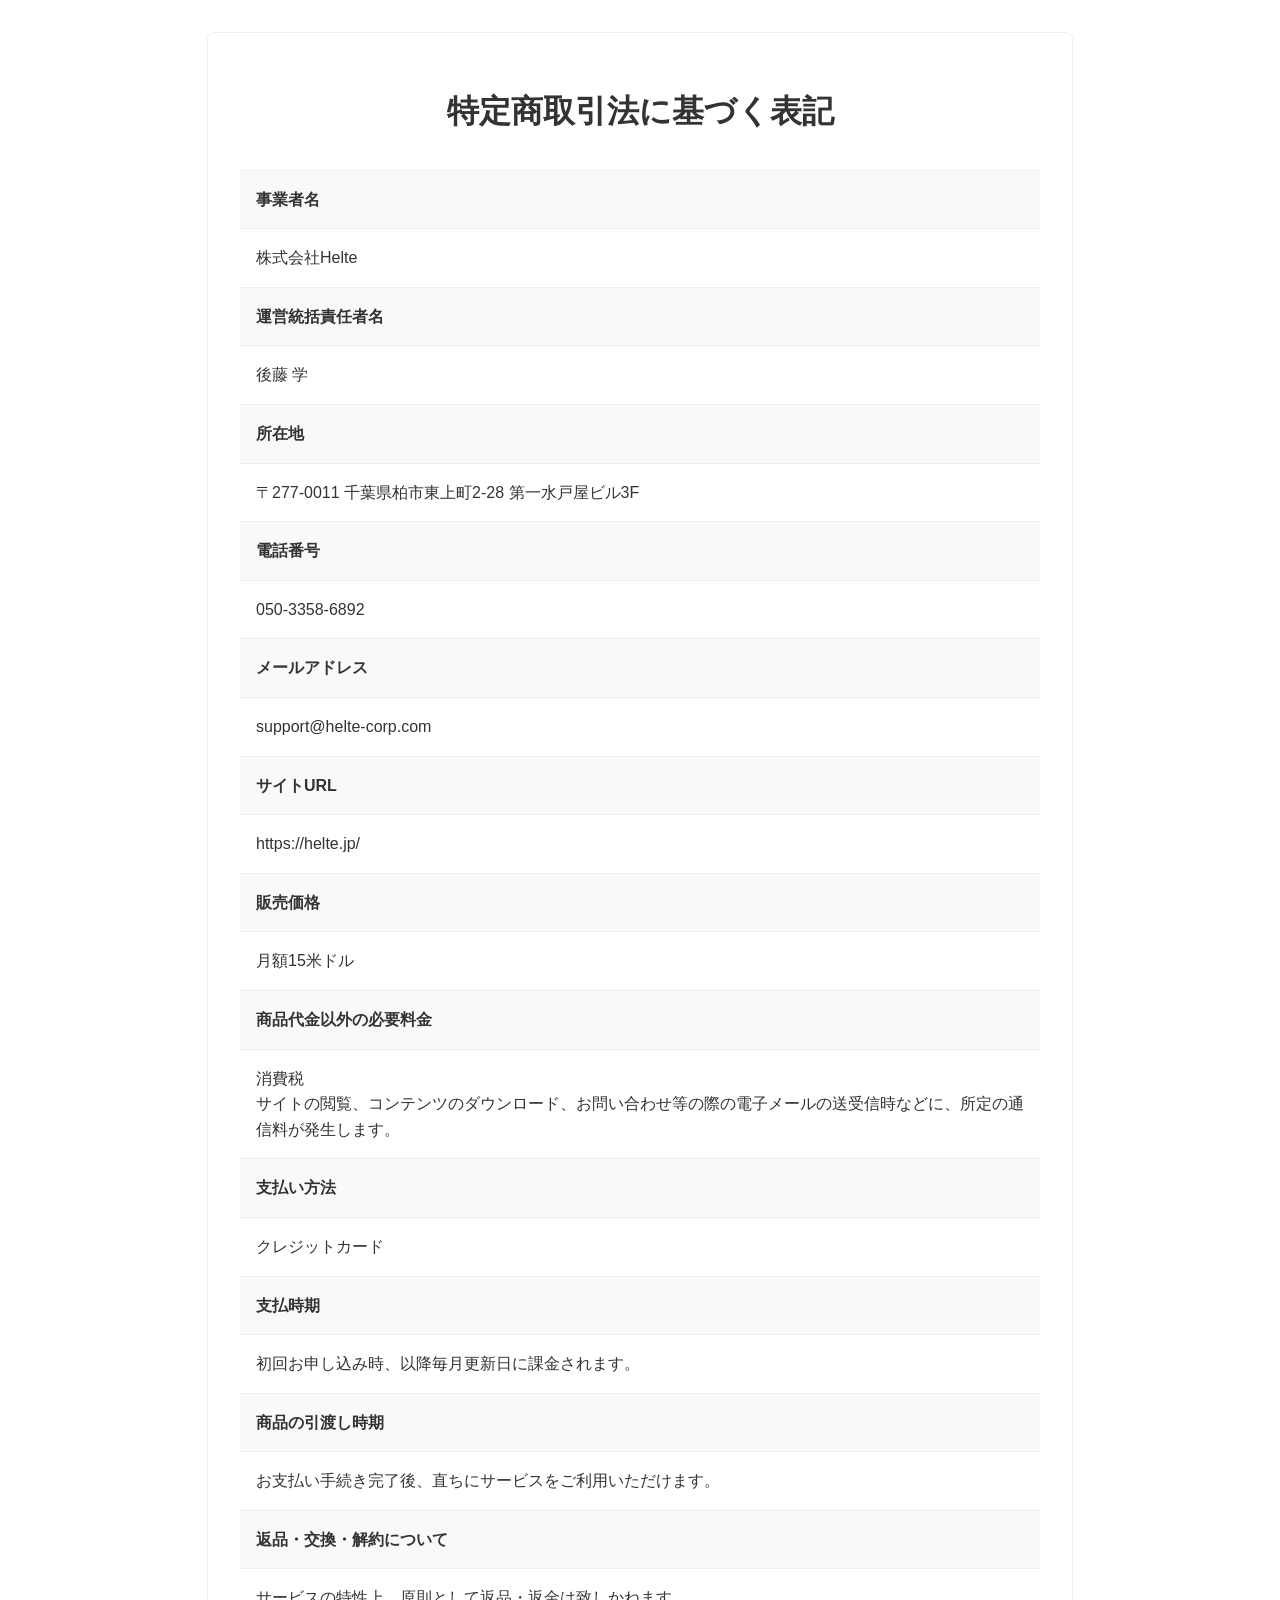
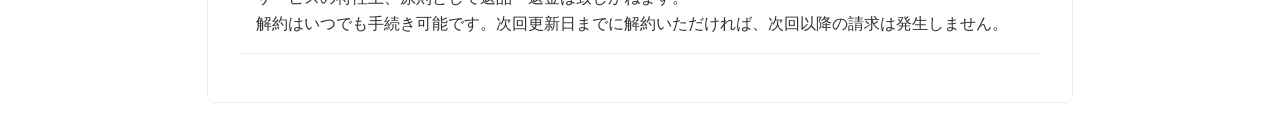
<file: tokushoho.html>
<!DOCTYPE html>
<html lang="ja">
<head>
    <meta charset="UTF-8">
    <meta name="viewport" content="width=device-width, initial-scale=1.0">
    <title>特定商取引法に基づく表記 - Sail</title>
    <link rel="stylesheet" href="public/assets/css/style.css">
    <style>
        body {
            font-family: sans-serif;
            line-height: 1.6;
            color: #333;
        }
        .container {
            max-width: 800px;
            margin: 2rem auto;
            padding: 2rem;
            border: 1px solid #eee;
            border-radius: 8px;
            background-color: #fff;
        }
        h1 {
            text-align: center;
            margin-bottom: 2rem;
        }
        dl dt {
            font-weight: bold;
            padding: 1rem;
            background-color: #f9f9f9;
            border-top: 1px solid #eee;
        }
        dl dd {
            padding: 1rem;
            margin-left: 0;
            border-top: 1px solid #eee;
        }
        dl dd:last-of-type {
            border-bottom: 1px solid #eee;
        }
    </style>
</head>
<body>
    <div class="container">
        <h1>特定商取引法に基づく表記</h1>
        <dl>
            <dt>事業者名</dt>
            <dd>株式会社Helte</dd>

            <dt>運営統括責任者名</dt>
            <dd>後藤 学</dd>

            <dt>所在地</dt>
            <dd>〒277-0011 千葉県柏市東上町2-28 第一水戸屋ビル3F</dd>

            <dt>電話番号</dt>
            <dd>050-3358-6892</dd>

            <dt>メールアドレス</dt>
            <dd>support@helte-corp.com</dd>

            <dt>サイトURL</dt>
            <dd>https://helte.jp/</dd>

            <dt>販売価格</dt>
            <dd>月額15米ドル</dd>

            <dt>商品代金以外の必要料金</dt>
            <dd>消費税<br>
                サイトの閲覧、コンテンツのダウンロード、お問い合わせ等の際の電子メールの送受信時などに、所定の通信料が発生します。</dd>

            <dt>支払い方法</dt>
            <dd>クレジットカード</dd>
            
            <dt>支払時期</dt>
            <dd>初回お申し込み時、以降毎月更新日に課金されます。</dd>

            <dt>商品の引渡し時期</dt>
            <dd>お支払い手続き完了後、直ちにサービスをご利用いただけます。</dd>

            <dt>返品・交換・解約について</dt>
            <dd>サービスの特性上、原則として返品・返金は致しかねます。<br>
                解約はいつでも手続き可能です。次回更新日までに解約いただければ、次回以降の請求は発生しません。</dd>
        </dl>
    </div>
</body>
</html>
</file>
<file: public/assets/css/style.css>
/* 基本設定 */
body {
    font-family: 'Inter', 'Noto Sans JP', sans-serif;
    -webkit-font-smoothing: antialiased;
    -moz-osx-font-smoothing: grayscale;
}

/* ヒーローセクション */
.hero-section {
    background-image: url('../images/Sail_top.jpg');
    background-size: cover;
    background-position: center 30%;
}

/* CTAボタン */
.cta-button {
    transition: transform 0.2s ease-in-out, box-shadow 0.2s ease-in-out, background-color 0.2s;
}
.cta-button:hover {
    transform: translateY(-4px) scale(1.02);
    box-shadow: 0 12px 24px -8px rgba(30, 64, 175, 0.4);
}

/* フェードインアニメーション */
.fade-in-up {
    opacity: 0;
    transform: translateY(25px);
    transition: opacity 0.6s ease-out, transform 0.6s ease-out;
}
.fade-in-up.visible {
    opacity: 1;
    transform: translateY(0);
}

/* カードホバー */
.card-hover {
    transition: transform 0.3s ease, box-shadow 0.3s ease;
}
.card-hover:hover {
    transform: translateY(-8px);
    box-shadow: 0 20px 40px -15px rgba(0, 0, 0, 0.1);
}

/* モーダルアニメーション */
@keyframes modal-in {
    from { transform: scale(0.95); opacity: 0; }
    to { transform: scale(1); opacity: 1; }
}
.animate-modal-in { animation: modal-in 0.3s ease-out forwards; }

/* 動画ラッパー */
.video-wrapper {
    position: relative;
    padding-bottom: 56.25%;
    height: 0;
    overflow: hidden;
    max-width: 100%;
    background: #000;
    border-radius: 0.75rem;
}
.video-wrapper iframe {
    position: absolute;
    top: 0;
    left: 0;
    width: 100%;
    height: 100%;
}

/* ★更新: メディアロゴスクローラー */
@keyframes scroll {
    from { transform: translateX(0); }
    to { transform: translateX(-100%); }
}
.media-scroller .scroller-inner {
    display: flex;
    flex-wrap: nowrap;
    width: max-content;
    animation: scroll 100s linear infinite; /* 速度を調整 (50s -> 100s) */
}
.media-scroller .scroller-logo {
    height: 60px; /* 高さを調整 */
    margin: 0 25px; /* 余白を調整 */
    padding: 10px; /* パディングを追加 */
    background-color: white;
    border-radius: 8px; /* 角を丸める */
    box-shadow: 0 4px 15px rgba(0,0,0,0.07); /* 影を追加 */
    box-sizing: border-box;
}


/* ★新規追加: ステップの線のアニメーション */
#step-line-path {
    stroke-dasharray: 1000;
    stroke-dashoffset: 1000;
    transition: stroke-dashoffset 2s ease-in-out;
}
#step-line-path.visible {
    stroke-dashoffset: 0;
}

/* ★新規追加: 実績セクション */
.stats-section {
    background-color: #f8fafc; /* bg-slate-50 */
}
.stat-item .counter {
    color: #2563eb; /* text-blue-600 */
    font-weight: 900; /* font-black */
    font-size: 3rem; /* text-5xl */
    line-height: 1;
}
.stat-item .unit {
    font-size: 1.5rem; /* text-2xl */
    font-weight: 700; /* font-bold */
    color: #4b5563; /* text-gray-600 */
    margin-left: 0.25rem;
}
.stat-item .description {
    margin-top: 0.5rem;
    color: #6b7280; /* text-gray-500 */
    font-weight: 500; /* font-medium */
}

/* ★新規追加: 料金プラン表 */
.pricing-table {
    background-color: white;
    border: 1px solid #e2e8f0; /* gray-200 */
}

.pricing-header {
    background-color: #2563eb; /* blue-700 */
    color: white;
    text-align: center;
    font-weight: bold;
    font-size: 1.125rem; /* text-lg */
    line-height: 1.75rem;
    padding-top: 1rem;
    padding-bottom: 1rem;
}

.pricing-header > div {
    padding-left: 1rem; /* pl-4 */
    padding-right: 1rem; /* pr-4 */
}

.pricing-row {
    display: grid;
    grid-template-columns: 1fr 1fr 1fr;
    align-items: center;
    color: #4a5568; /* gray-700 */
    border-bottom: 1px solid #e2e8f0; /* gray-200 */
    padding-top: 1rem;
    padding-bottom: 1rem;
}

.pricing-row:last-child {
    border-bottom: none;
}

.pricing-row > div {
    padding-left: 1rem; /* pl-4 */
    padding-right: 1rem; /* pr-4 */
}

.pricing-row:nth-child(odd) {
    background-color: #f8fafc; /* bg-gray-50 */
}

.pricing-row .checkmark {
    color: #10b981; /* green-500 */
    font-weight: bold;
}

.pricing-footer {
    display: grid;
    grid-template-columns: 1fr 1fr 1fr;
    background-color: #f8fafc; /* bg-gray-50 */
    padding-top: 1.5rem;
    padding-bottom: 1.5rem;
}

.pricing-footer > div {
    padding-left: 0.5rem; /* px-2 */
    padding-right: 0.5rem; /* px-2 */
}

/* Responsive adjustments for pricing table */
@media (max-width: 767px) { /* md breakpoint */
    .pricing-table {
        display: block;
    }
    .pricing-header, .pricing-row, .pricing-footer {
        grid-template-columns: 1fr; /* Stack columns on mobile */
    }
    .pricing-header > div:not(:first-child),
    .pricing-row > div:not(:first-child),
    .pricing-footer > div:not(:first-child) {
        border-top: 1px solid #e2e8f0; /* Separator for stacked items */
        padding-top: 1rem;
        margin-top: 1rem;
    }
    .pricing-header > div:first-child {
        text-align: left;
    }
    .pricing-row > div:first-child {
        text-align: left;
        font-weight: bold;
        color: #2d3748; /* gray-800 */
    }
    .pricing-row > div:not(:first-child) {
        text-align: center;
    }
    .pricing-footer > div:not(:first-child) {
        text-align: center;
    }
}

@keyframes pulse-badge {
  0%, 100% {
    transform: scale(1);
    box-shadow: 0 0 0 0 rgba(29, 78, 216, 0.7);
  }
  50% {
    transform: scale(1.05);
    box-shadow: 0 0 0 8px rgba(29, 78, 216, 0);
  }
}

.animate-pulse-badge {
  animation: pulse-badge 2s infinite;
}
</file>
